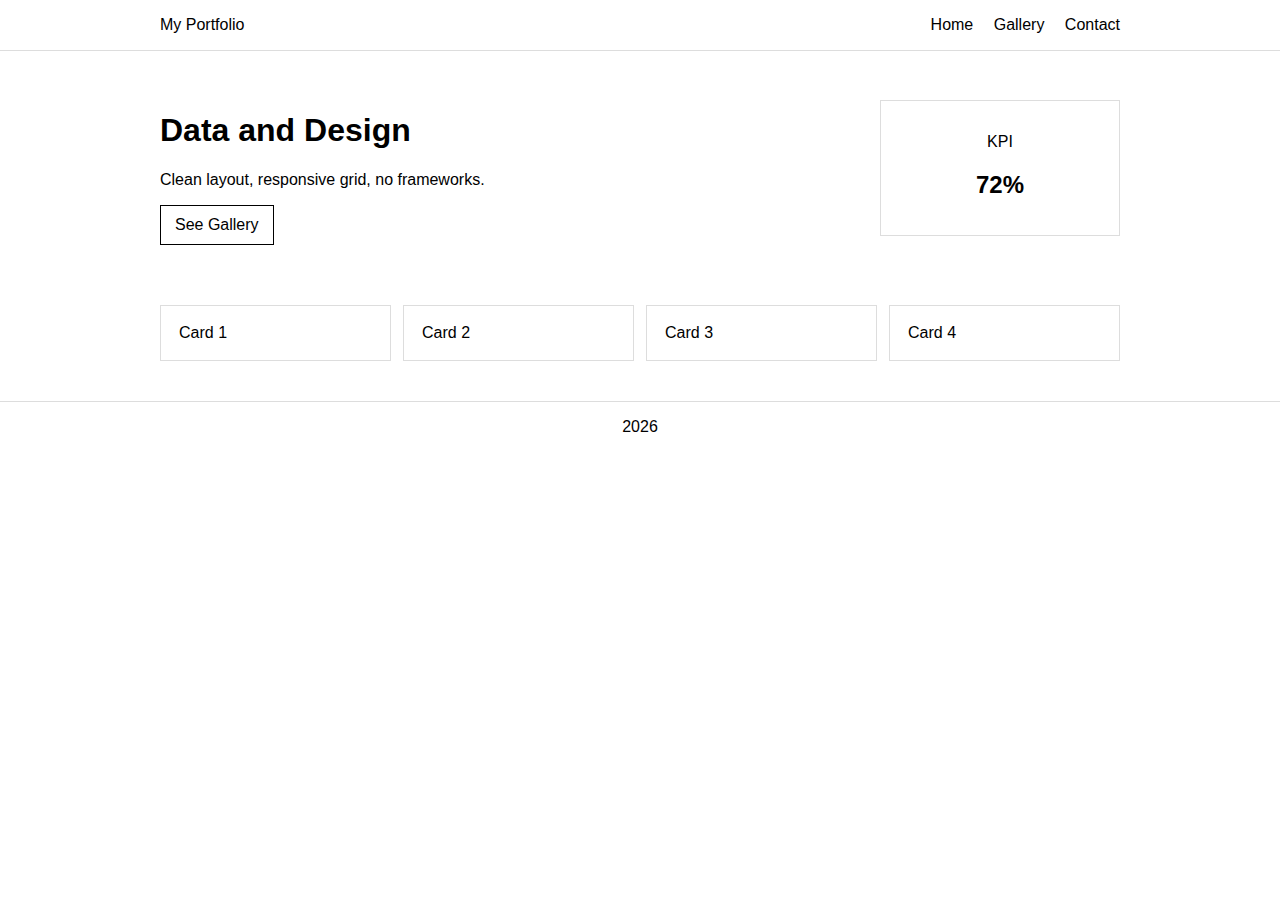
<file: index.html>
<!doctype html>
<html lang="en">
<head>
<meta charset="UTF-8" />
<meta name="viewport" content="width=device-width, initial-scale=1.0" />
<title>Quiz Site</title>
<link rel="stylesheet" href="style.css" />
</head>
<body>

<header class="header">
  <div class="container header-inner">
    <div class="logo">My Portfolio</div>
    <nav class="nav">
      <a href="index.html">Home</a>
      <a href="gallery.html">Gallery</a>
      <a href="contact.html">Contact</a>
    </nav>
  </div>
</header>

<main class="container">

  <section class="hero">
    <div class="hero-text">
      <h1>Data and Design</h1>
      <p>Clean layout, responsive grid, no frameworks.</p>
      <a class="btn" href="gallery.html">See Gallery</a>
    </div>

    <div class="hero-card">
      <p>KPI</p>
      <h2>72%</h2>
    </div>
  </section>

  <section class="grid">
    <div class="card">Card 1</div>
    <div class="card">Card 2</div>
    <div class="card">Card 3</div>
    <div class="card">Card 4</div>
  </section>

</main>

<footer class="footer">
  <div class="container">2026</div>
</footer>

</body>
</html>
</file>
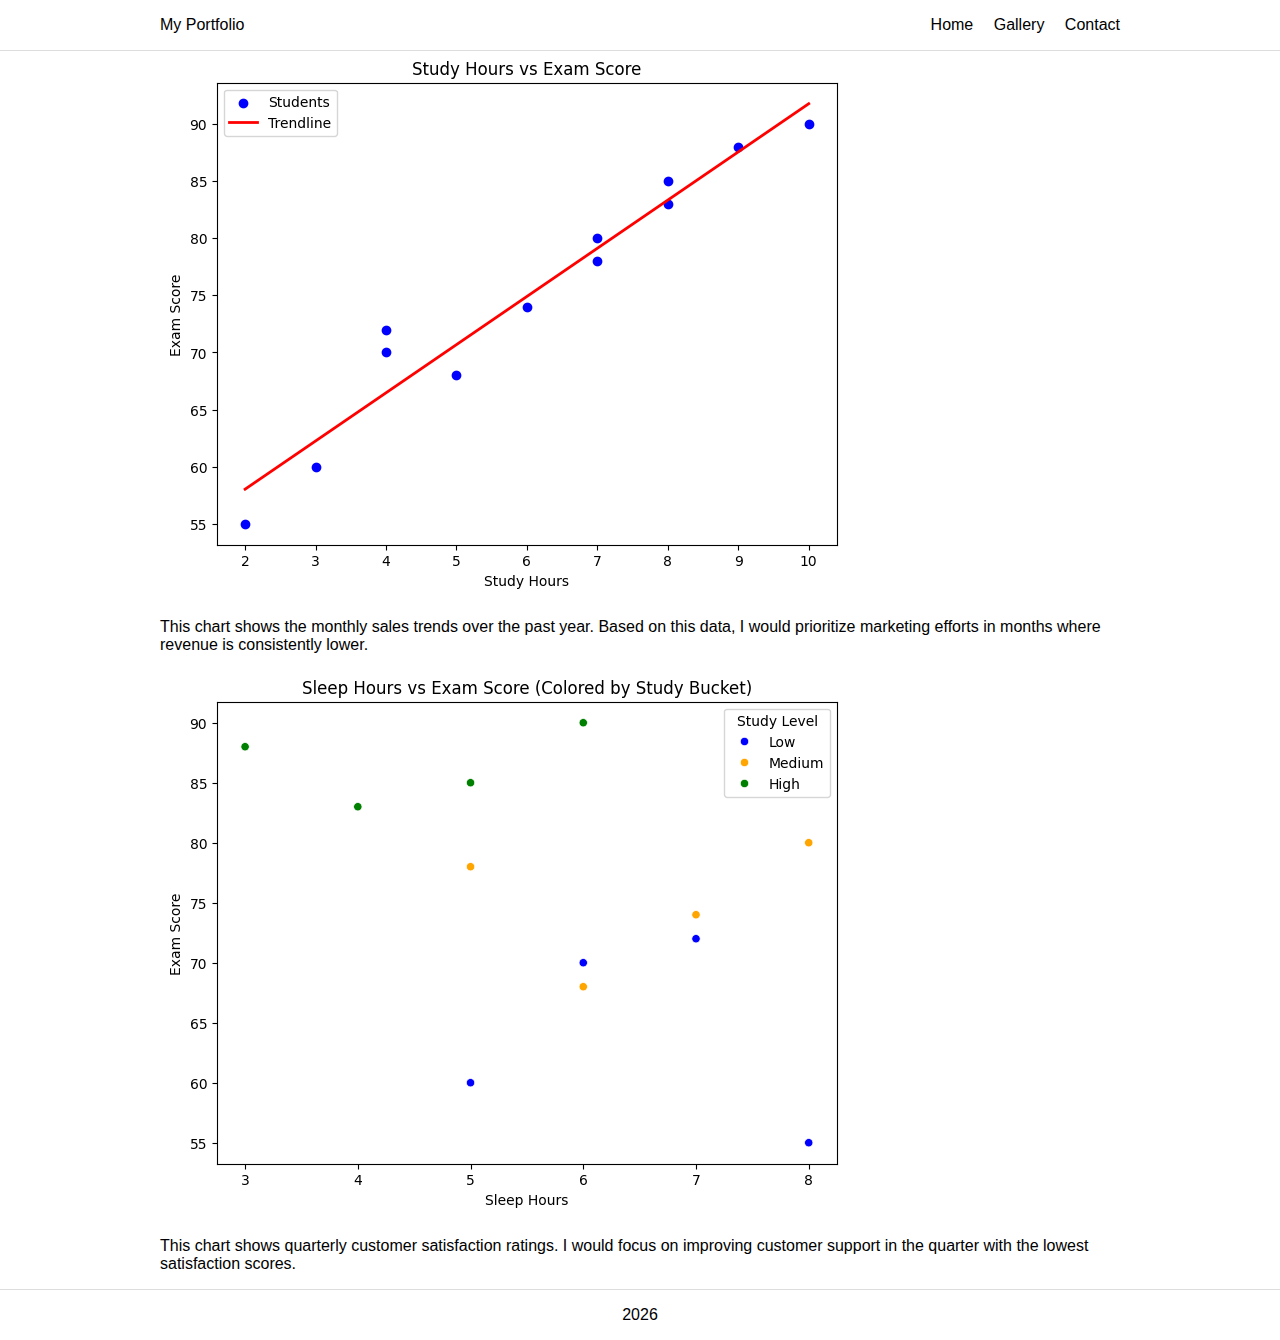
<file: gallery.html>
<!doctype html>
<html lang="en">
<head>
<meta charset="UTF-8" />
<meta name="viewport" content="width=device-width, initial-scale=1.0" />
<title>Gallery</title>
<link rel="stylesheet" href="style.css" />
</head>
<body>

<header class="header">
  <div class="container header-inner">
    <div class="logo">My Portfolio</div>
    <nav class="nav">
      <a href="index.html">Home</a>
      <a href="gallery.html">Gallery</a>
      <a href="contact.html">Contact</a>
    </nav>
  </div>
</header>

<main class="container">

  <section class="gallery-grid">
    <div class="gallery-item">
      <img src="images/quiz 2.png" alt="Sales trends chart showing revenue over 12 months" class="responsive-img" />
      <p class="caption">
        This chart shows the monthly sales trends over the past year. Based on this data, I would prioritize marketing efforts in months where revenue is consistently lower.
      </p>
    </div>

    <div class="gallery-item">
      <img src="images/quiz.png" alt="Customer satisfaction survey results by quarter" class="responsive-img" />
      <p class="caption">
        This chart shows quarterly customer satisfaction ratings. I would focus on improving customer support in the quarter with the lowest satisfaction scores.
      </p>
    </div>
  </section>

</main>

<footer class="footer">
  <div class="container">2026</div>
</footer>

</body>
</html>
</file>
<file: style.css>
* {
  box-sizing: border-box;
}

body {
  margin: 0;
  font-family: Arial, sans-serif;
}

/* =========================
   Container
========================= */
.container {
  max-width: 1000px;
  margin: 0 auto;
  padding: 0 20px;
}

/* =========================
   Header
========================= */
.header {
  border-bottom: 1px solid #ddd;
  padding: 16px 0;
}

.header-inner {
  display: flex;
  justify-content: space-between;
  align-items: center;
}

.nav a {
  margin-left: 16px;
  text-decoration: none;
  color: black;
}

/* Mobile Header */
@media (max-width: 600px) {
  .header-inner {
    flex-direction: column;
    gap: 10px;
  }

  .nav {
    display: flex;
    flex-direction: column;
    align-items: center;
  }

  .nav a {
    margin: 6px 0;
  }
}

/* =========================
   Hero Section
========================= */
.hero {
  display: flex;
  justify-content: space-between;
  align-items: center;
  padding: 40px 0;
  gap: 20px;
}

.hero-text {
  flex: 1;
}

.hero-card {
  width: 240px;
  padding: 16px;
  border: 1px solid #ddd;
  text-align: center;
}

/* Mobile Hero */
@media (max-width: 600px) {
  .hero {
    flex-direction: column;
    align-items: flex-start;
  }

  .hero-card {
    width: 100%;
  }
}

/* =========================
   Grid Section
========================= */
.grid {
  display: grid;
  grid-template-columns: repeat(4, 1fr);
  gap: 12px;
  padding: 20px 0 40px 0;
}

/* Tablet */
@media (max-width: 900px) and (min-width: 601px) {
  .grid {
    grid-template-columns: repeat(2, 1fr);
  }
}

/* Mobile */
@media (max-width: 600px) {
  .grid {
    grid-template-columns: 1fr;
  }
}

.card {
  border: 1px solid #ddd;
  padding: 18px;
  transition: 0.2s ease;
}

/* =========================
   Button + Hover Styles
========================= */
.btn {
  display: inline-block;
  padding: 10px 14px;
  border: 1px solid black;
  text-decoration: none;
  color: black;
  transition: 0.2s ease;
}

.btn:hover {
  background: black;
  color: white;
}

.card:hover {
  transform: translateY(-4px);
  box-shadow: 0 4px 12px rgba(0,0,0,0.1);
}

/* =========================
   Footer
========================= */
.footer {
  padding: 16px 0;
  text-align: center;
  border-top: 1px solid #ddd;
}
</file>
